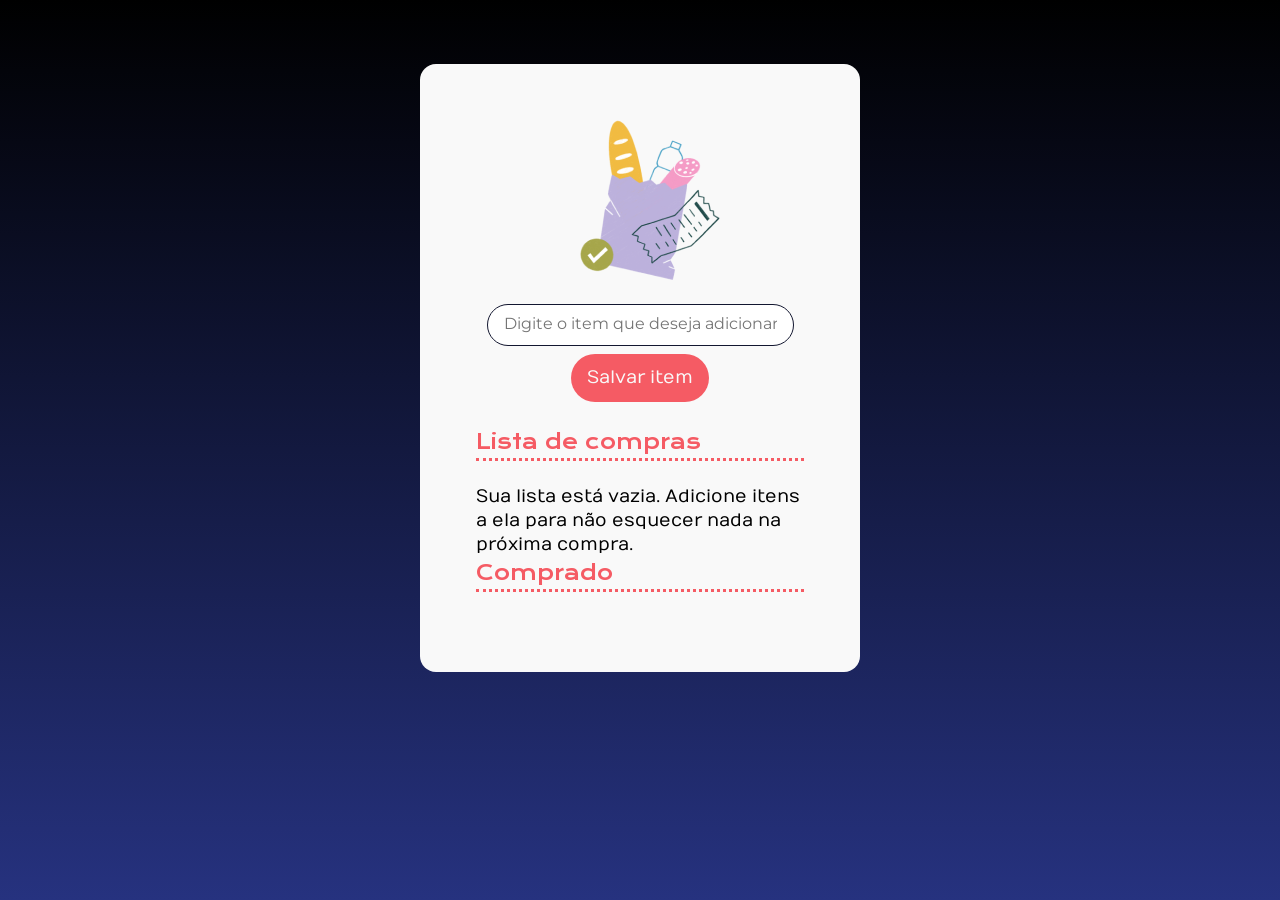
<file: 01-javascript-construindo-paginas-dinamicas/index.html>
<!DOCTYPE html>
<html lang="en">
  <head>
    <meta charset="UTF-8" />
    <meta name="viewport" content="width=device-width, initial-scale=1.0" />
    <title>Document</title>
    <link rel="preconnect" href="https://fonts.googleapis.com" />
    <link rel="preconnect" href="https://fonts.gstatic.com" crossorigin />
    <link
      href="https://fonts.googleapis.com/css2?family=Krona+One&family=Montserrat&family=Numans&display=swap"
      rel="stylesheet"
    />
    <link rel="stylesheet" href="./styles.css" />
  </head>
  <body>
    <main>
      <img src="./img/bag.png" alt="sacola de compras" />

      <form>
        <input
          class="input-item"
          id="input-item"
          type="text"
          placeholder="Digite o item que deseja adicionar"
        />
        <button class="button-item" id="adicionar-item">Salvar item</button>
      </form>

      <div class="container-lista">
        <h2>Lista de compras</h2>
        <hr />

        <ul id="lista-de-compras">
          <p id="mensagem-lista-vazia" style="display: block">
            Sua lista está vazia. Adicione itens a ela para não esquecer nada na próxima compra.
          </p>
        </ul>

        <h2>Comprado</h2>
        <hr />

        <ul id="lista-comprados"></ul>
      </div>
    </main>
    <script src="scripts.js" type="module"></script>
  </body>
</html>
</file>
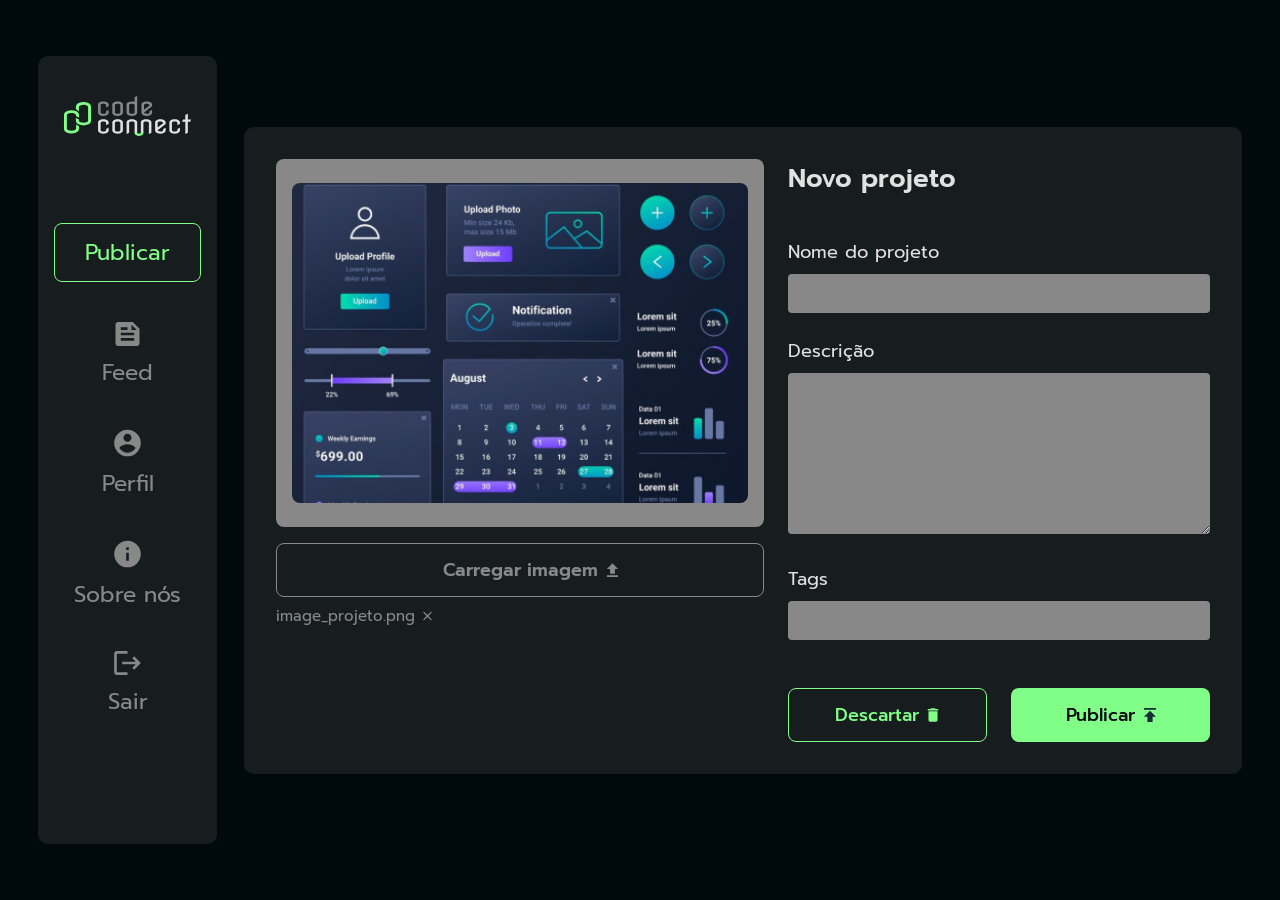
<file: 02-javascript-entendendo-promises-e-async-await/index.html>
<!DOCTYPE html>
<html lang="pt-br">
  <head>
    <meta charset="UTF-8" />
    <meta name="viewport" content="width=device-width, initial-scale=1.0" />
    <link rel="preconnect" href="https://fonts.googleapis.com" />
    <link rel="preconnect" href="https://fonts.gstatic.com" crossorigin />
    <link
      href="https://fonts.googleapis.com/css2?family=Prompt:ital,wght@0,100;0,200;0,300;0,400;0,500;0,600;0,700;0,800;0,900;1,100;1,200;1,300;1,400;1,500;1,600;1,700;1,800;1,900&display=swap"
      rel="stylesheet"
    />
    <link rel="stylesheet" href="styles.css" />
    <title>CodeConnect</title>
  </head>

  <body>
    <aside>
      <img src="./img/Logo.svg" alt="logo" />
      <nav>
        <ul class="lista-links">
          <li>
            <a href="#" class="link-destaque">Publicar</a>
          </li>
          <li>
            <a href="#">
              <img src="./img/feed.svg" alt="feed" />
              Feed
            </a>
          </li>
          <li>
            <a href="#">
              <img src="./img/account_circle.svg" alt="perfil" />
              Perfil
            </a>
          </li>
          <li>
            <a href="#">
              <img src="./img/info.svg" alt="info" />
              Sobre nós
            </a>
          </li>
          <li>
            <a href="#">
              <img src="./img/logout.svg" alt="sair" />
              Sair
            </a>
          </li>
        </ul>
      </nav>
    </aside>

    <main>
      <div class="container-upload-imagem">
        <div class="container-imagem">
          <img src="./img/imagem1.png" class="main-imagem" />
        </div>
        <button id="upload-btn">Carregar imagem</button>
        <input type="file" id="image-upload" accept="image/" style="display: none" />
        <div class="container-imagem-nome">
          <p>image_projeto.png</p>
          <img src="./img/close.svg" />
        </div>
      </div>

      <div class="container-descricao">
        <h2>Novo projeto</h2>
        <form>
          <div>
            <label for="nome">Nome do projeto</label>
            <input type="text" id="nome" name="nome" />
          </div>
          <div>
            <label for="descricao">Descrição</label>
            <textarea id="descricao" name="descricao"></textarea>
          </div>
          <div>
            <label for="categoria">Tags</label>
            <input type="text" name="categoria" id="input-tags" />
          </div>

          <ul class="lista-tags" id="lista-tags"></ul>
          
          <div class="container-botoes">
            <button class="botao-descartar">Descartar</button>
            <button class="botao-publicar">Publicar</button>
          </div>
        </form>
      </div>
    </main>

    <script src="scripts.js"></script>
  </body>
</html>
</file>
<file: 01-javascript-construindo-paginas-dinamicas/styles.css>
* {
  box-sizing: border-box;
  margin: 0;
  padding: 0;
}

:root {
  --cor-primaria: #f55b64;
  --cor-secundaria: #c2373f;
  --neutro: #f9f9f9;
  --preto: #131730;
  --fonte-titulo: "Krona One", sans-serif;
  --fonte-texto: "Numans", sans-serif;
  --degrade-azul: linear-gradient(180deg, #000000 0%, #26327f 100%);
}

body {
  background: var(--degrade-azul);
  background-repeat: no-repeat;
  height: 100vh;

  display: flex;
  flex-direction: column;
  align-items: center;
}

main {
  background-color: var(--neutro);
  margin-top: 64px;

  display: flex;
  flex-direction: column;
  gap: 24px;

  width: 440px;
  padding: 56px;

  align-items: center;
  border-radius: 16px;
}

h2 {
  font-family: var(--fonte-titulo);
  color: var(--cor-primaria);
  font-size: 20px;
  font-weight: 400;
  line-height: 32px;
}

hr {
  border: none;
  border-bottom: 3px dotted var(--cor-primaria);
  margin-bottom: 24px;
}

p {
  font-family: var(--fonte-texto);
  font-size: 18px;
  font-weight: 400;
  line-height: 24px;
  text-align: left;
}

.input-item {
  display: block;
  padding: 12px 16px;
  border-radius: 24px;
  border: 1px solid var(--preto);
  width: 307px;

  font-family: var(--fonte-texto);
}

.input-item::placeholder {
  font-family: "Montserrat", sans-serif;
  font-size: 16px;
  line-height: 19px;
}

.button-item {
  padding: 12px 16px;
  border-radius: 24px;
  background-color: var(--cor-primaria);
  color: var(--neutro);
  font-family: var(--fonte-texto);
  font-size: 18px;
  font-weight: 400;
  line-height: 24px;
  border: none;
}

form {
  display: flex;
  flex-direction: column;
  align-items: center;
  gap: 8px;
}

.lista-item-container {
  display: flex;
  justify-content: space-between;
}

.lista-item-container div {
  display: flex;
  gap: 8px;
}

ul {
  list-style-type: none;
}

.input-checkbox {
  display: none;
}

.checkbox-customizado {
  width: 20px;
  height: 20px;
  background-color: var(--neutro);
  border: 1px solid var(--preto);
  cursor: pointer;
  border-radius: 4px;
}

.checked {
  background-color: var(--preto);
  position: relative;
}

.checkbox-customizado.checked::after {
  content: "";
  position: absolute;
  left: 30%;
  top: -10%;
  width: 5px;
  height: 14px;

  border-top: 2px solid var(--neutro);
  border-left: 2px solid var(--neutro);

  transform: rotate(-140deg);
}

.texto-data {
  font-size: 12px;
  line-height: 20px;
}

.item-lista-button {
  border: none;
  background-color: transparent;
}

.container-lista {
  width: 100%;
}
</file>
<file: 02-javascript-entendendo-promises-e-async-await/styles.css>
:root {
  --background-color: #00090e;
  --text-color: #e1e1e1;
  --primary-color: #81fe88;
  --secondary-color: #888;
  --tag-color: #171d1f;
  --font-family: "Prompt", sans-serif;
  --itens-background: #171d1f;
}

* {
  box-sizing: border-box;
  margin: 0;
  padding: 0;
}

body {
  background-color: var(--background-color);
  color: var(--text-color);
  font-family: var(--font-family);

  display: flex;
  justify-content: center;
  align-items: center;

  height: 100vh;
  gap: 27px;
  padding: 56px 0;
}

aside {
  background-color: var(--itens-background);
  border-radius: 10px;
  height: 100%;
  padding: 40px 16px;
  text-align: center;
}

.lista-links {
  display: flex;
  flex-direction: column;
  gap: 40px;
  margin-top: 80px;
  align-items: center;
  list-style: none;
}

.lista-links li a {
  display: flex;
  flex-direction: column;
  gap: 10px;
  align-items: center;
  text-decoration: none;
  color: var(--secondary-color);
  font-size: 22px;
}

.lista-links li:first-of-type a {
  color: var(--primary-color);
}

.link-destaque {
  border: 1px solid var(--primary-color);
  padding: 12px 30px;
  border-radius: 8px;
}

main {
  display: flex;
  background-color: var(--itens-background);
  border-radius: 10px;
  padding: 32px;
  gap: 24px;
}

h2 {
  font-size: 26px;
  margin-bottom: 40px;
  font-weight: 600;
}

form {
  display: flex;
  flex-direction: column;
  gap: 24px;
}

form div label {
  font-size: 18px;
  font-weight: 400;
  display: block;
  margin-bottom: 8px;
}

form div input,
textarea {
  width: 100%;
  padding: 8px 16px;
  background-color: var(--secondary-color);
  border: none;
  border-radius: 4px;
  font-family: var(--font-family);
  line-height: 22.5px;
}

form div input {
  height: 39px;
}

textarea {
  height: 161px;
}

.lista-tags li {
  display: flex;
  background-color: var(--secondary-color);
  color: var(--background-color);
  gap: 10px;
  padding: 4px 8px;
  border-radius: 4px;
}

.lista-tags {
  display: flex;
}

.container-botoes {
  display: flex;
  gap: 24px;
  justify-content: space-between;
}

.container-botoes button {
  width: 50%;
  padding: 12px 32px 12px 12px;
  text-align: center;
  border-radius: 8px;
  font-family: var(--font-family);
  font-size: 18px;
  font-weight: 500;
}

.botao-descartar {
  background-color: var(--itens-background);
  color: var(--primary-color);
  border: 1px solid var(--primary-color);
  position: relative;
}

.botao-descartar::after {
  content: "";
  background-image: url("./img/trash.svg");
  background-size: contain;
  background-repeat: no-repeat;
  width: 15px;
  height: 15px;
  display: inline-block;
  position: absolute;
  top: 50%;
  transform: translateY(-50%);
  margin-left: 8px;
}

.botao-publicar {
  background-color: var(--primary-color);
  color: var(--background-color);
  border: none;
  position: relative;
}

.botao-publicar::after {
  content: "";
  background-image: url("./img/arrow_forward2.svg");
  background-size: contain;
  background-repeat: no-repeat;
  width: 15px;
  height: 15px;
  display: inline-block;
  position: absolute;
  top: 50%;
  transform: translateY(-50%);
  margin-left: 8px;
}

.container-descricao {
  width: 422px;
}

.main-imagem {
  border-radius: 8px;
  height: 100%;
  object-fit: cover;
}

.container-imagem {
  height: 368px;
  padding: 24px 16px;
  background-color: var(--secondary-color);
  border-radius: 8px;
}

.container-upload-imagem button {
  margin: 16px 0 8px 0;
  background-color: var(--itens-background);
  border: 1px solid var(--secondary-color);
  border-radius: 8px;
  color: var(--secondary-color);
  width: 100%;
  text-align: center;
  padding: 12px;
  font-family: var(--font-family);
  font-weight: 600;
  font-size: 18px;
  position: relative;
}

.container-upload-imagem button::after {
  content: "";
  background-image: url("./img/upload.svg");
  background-size: contain;
  background-repeat: no-repeat;
  display: inline-block;
  width: 15px;
  height: 15px;
  position: absolute;
  top: 50%;
  transform: translateY(-50%);
  margin-left: 8px;
}

.container-imagem-nome {
  display: flex;
  gap: 8px;
  color: var(--secondary-color);
  font-size: 15px;
}
</file>
